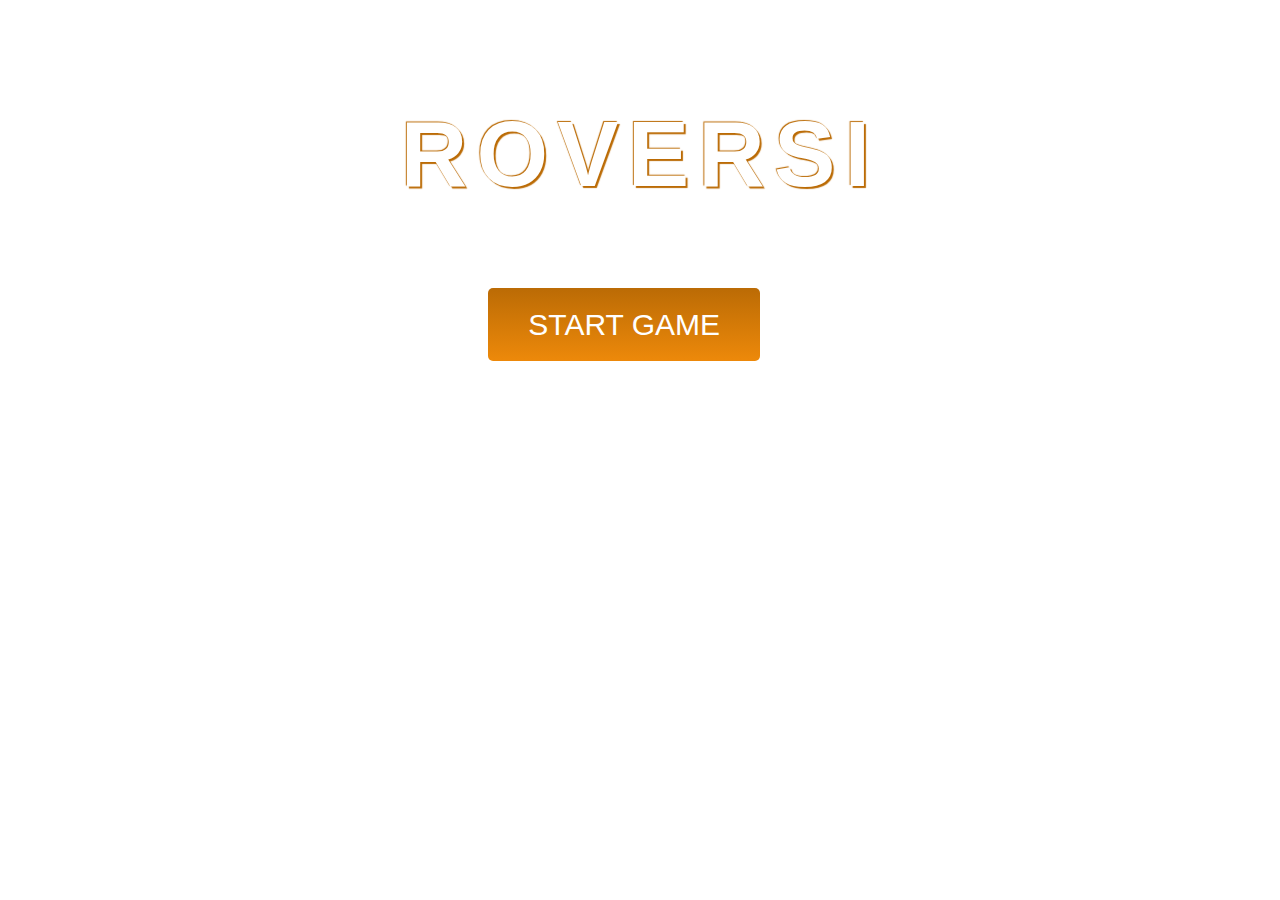
<file: starter-code/index.html>
<!DOCTYPE html>
<html>

<head>
  <meta charset="utf-8">
  <link type="text/css" rel="stylesheet" href="./css/reversi.css">
  <script src="https://ajax.googleapis.com/ajax/libs/jquery/3.1.1/jquery.min.js"></script>
  <title>ROVERSI</title>
</head>

<body>
  <div class="menu-container">
    <div class="logo">
      <h1>ROVERSI</h1>
    </div>
    <div class="start-btn">
      <a href="main.html">START GAME</a>
    </div>
    <div class="instructions">
      <h6>Goal:</h6>
      <p>The goal of the Reversi is to finish the game with more discs than your
        oponent.</p>
      <h6>How to play:</h6>
      <p>The game starts with four discs: two white and two black in the middle
        of the board. Black will play the first move. <br>
        In each movement, the player has to introduce a new disc in the board and
        flank one or more opponent discs between your new disc and any other of
        your own discs, in the same horizontal, vertical or diagonal line. <br>
        If the player can't flank any opponent disc, the turn will pass to the opponent.
        The game finish when there is no possible moves for any of the player.</p>
    </div>
  </div>
</body>

</html>
</file>
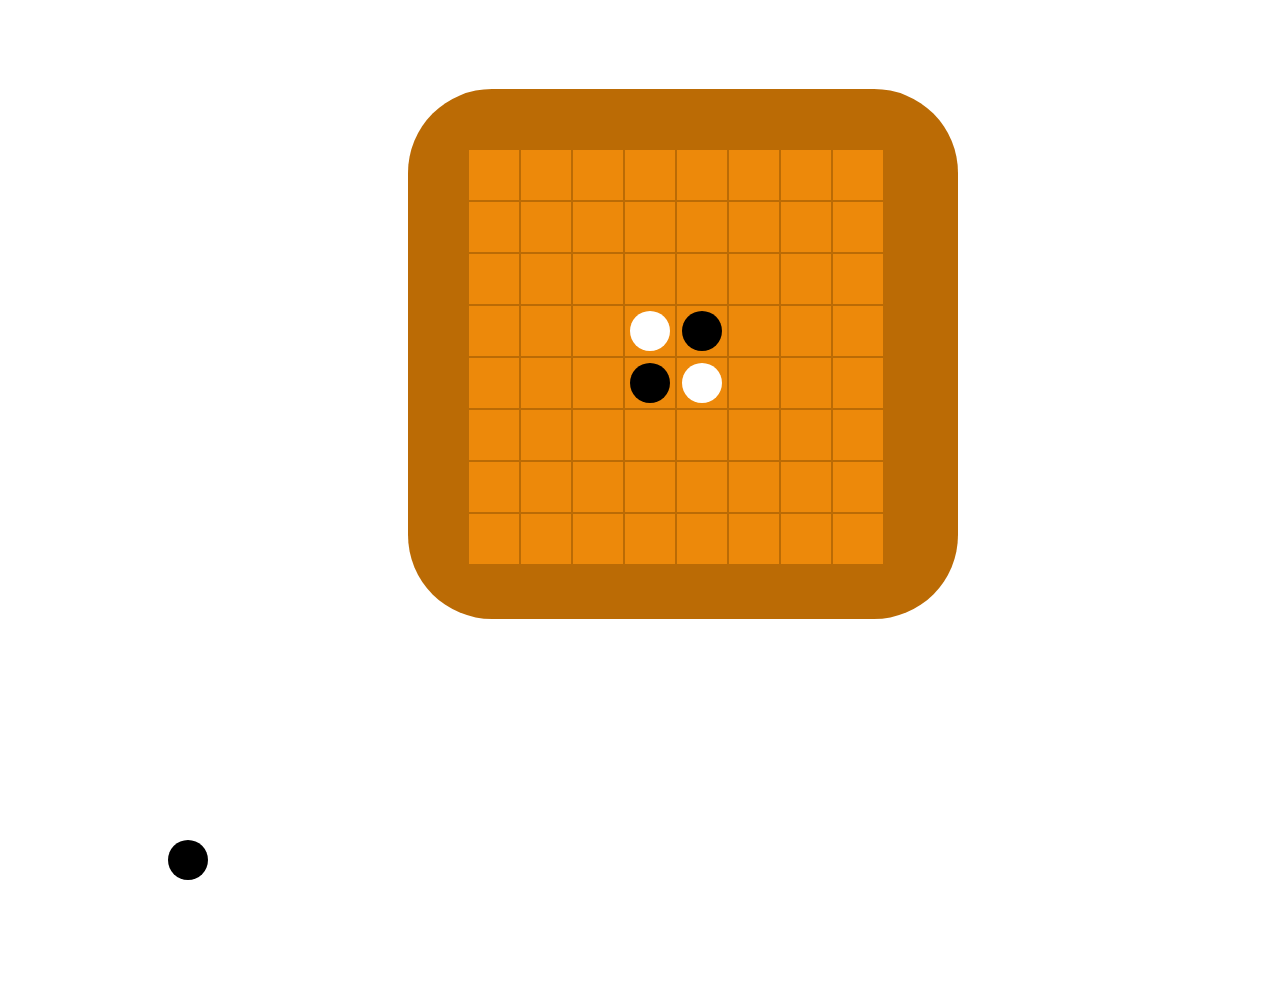
<file: starter-code/main.html>
<!DOCTYPE html>
<html>

<head>
  <meta charset="utf-8">
  <link type="text/css" rel="stylesheet" href="./css/reversi.css">
  <script src="https://ajax.googleapis.com/ajax/libs/jquery/3.1.1/jquery.min.js"></script>
  <script src="./js/constructors/box.js"></script>
  <script src="./js/constructors/board.js"></script>
  <script src="./js/constructors/reversi.js"></script>
  <script src="./js/main.js"></script>
  <title>ROVERSI</title>
</head>

<body>
  <h3>ROVERSI</h3>
  <div id="board">
  </div>
  <div id="scores">
    <h5>scores:</h5>
    <div class="p1">
      <div class="white"></div>
      <div class="p1-num">
        <p></p>
      </div>
    </div>
    <div class="p2">
      <div class="black"></div>
      <div class="p2-num">
        <p></p>
      </div>
    </div>
    <h5 class="turn"></h5>
  </div>
  <audio autoplay><source src="./music/ascensor.mp3"></audio>
  <div id="game-over" class="display">
    <h1>game ends</h1>
  </div>
</body>

</html>
</file>
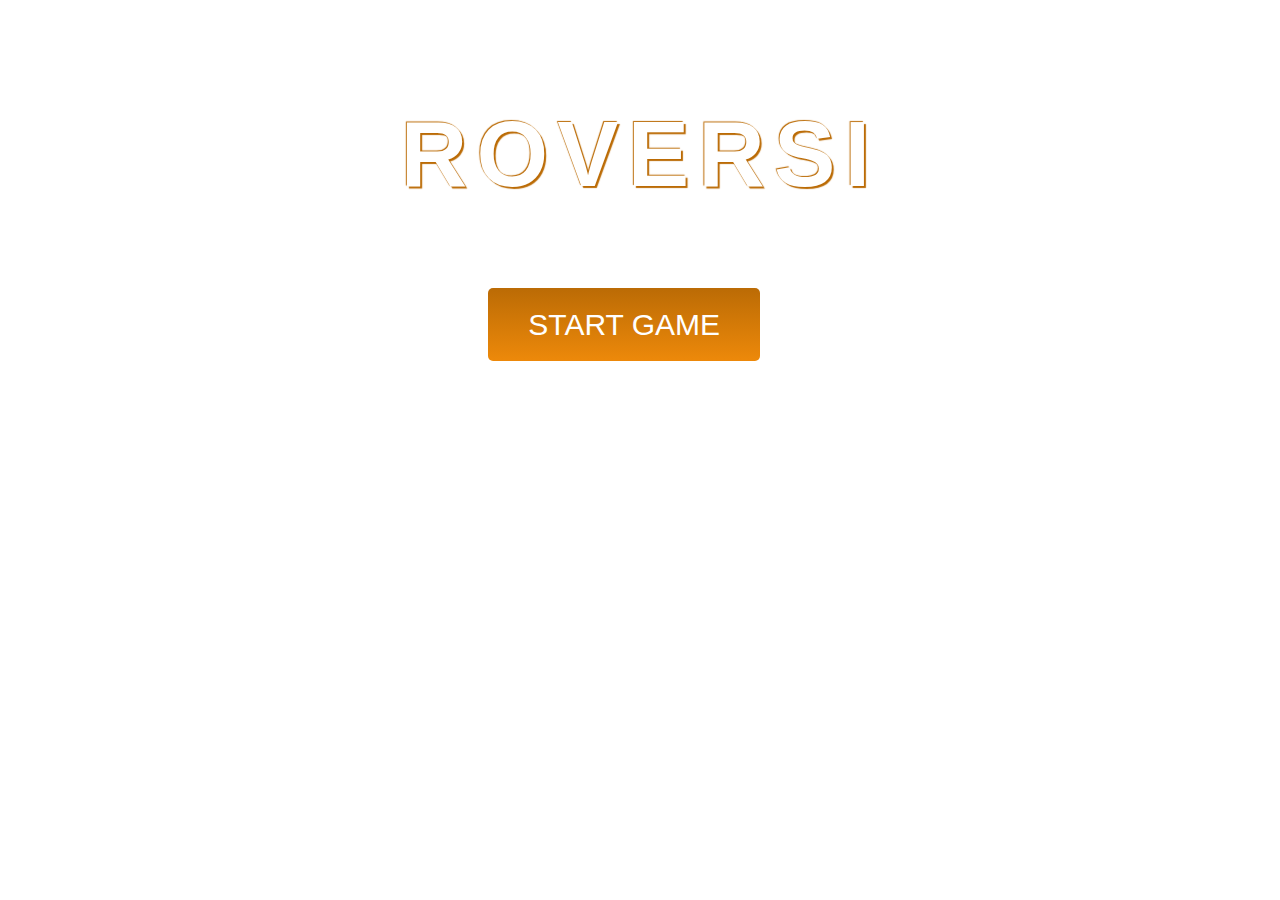
<file: starter-code/menu.html>
<!DOCTYPE html>
<html>

<head>
  <meta charset="utf-8">
  <link type="text/css" rel="stylesheet" href="./css/reversi.css">
  <script src="https://ajax.googleapis.com/ajax/libs/jquery/3.1.1/jquery.min.js"></script>
  <title>ROVERSI</title>
</head>

<body>
  <div class="menu-container">
    <div class="logo">
      <h1>ROVERSI</h1>
    </div>
    <div class="start-btn">
      <a href="main.html">START GAME</a>
    </div>
  </div>
</body>

</html>
</file>
<file: starter-code/css/reversi.css>
html {
  background-image: url("http://www.lifewallpapers.net/data/out/368/6928247-wood-grain-wallpaper.jpg");
  background-size: cover;
  background-repeat: no-repeat;
  font-family: "Avant Garde", Avantgarde, "Century Gothic", CenturyGothic, "AppleGothic", sans-serif;
}

.menu-container {
  width: 100%;
}

h1 {
  font-size: 92px;
  padding: 40px 50px;
  text-align: center;
  text-transform: uppercase;
  text-rendering: optimizeLegibility;
  color: #FFFFFF;
  letter-spacing: .1em;
  text-shadow: -1px -1px 1px #BB6B05, 2px 2px 1px #BB6B05;
}

h3 {
  font-size: 60px;
  padding: 0;
  margin: 10px;
  text-align: center;
  text-transform: uppercase;
  color: #FFFFFF;
  letter-spacing: .1em;
}

h5 {
  font-size: 30px;
  text-align: left;
  text-transform: uppercase;
  color: #FFFFFF;
  letter-spacing: .1em;
  margin: 40px 0 0 0;
}

.start-btn a {
  width: 300px;
  height: 300px;
  text-decoration: none;
  border: 0;
  box-shadow: 0;
  background: linear-gradient(to bottom, #BB6B05, #ED890A);
  color: #fff;
  padding: 20px 40px;
  font-size: 30px;
  border-radius: 5px;
  margin-left: 38%;
}

#board {
  background: #BB6B05;
  width: 430px;
  height: 410px;
  padding: 60px;
  margin: 0px auto 0px 400px;
  border-radius: 84px;
  float: left;
}

.box {
  background-color: #ED890A;
  width: 50px;
  height: 50px;
  float: left;
  border: 1px solid #BB6B05;
  margin: 0;
  padding: 0;
}

.play1 {
  width: 40px;
  height: 40px;
  border-radius: 50%;
  background: #FFFFFF;
  margin: 5px;
}

.play2 {
  width: 40px;
  height: 40px;
  border-radius: 50%;
  background: #000000;
  margin: 5px;
}

#scores {
  width: 300px;
  float: left;
  margin-left: 5%;
}

#game-over {
  position: absolute;
  top: 160px;
  left: 300px;
}

.display {
  display: none
}

.p1, .p2 {
  width: 100px;
  padding: 0 60px 0 25px;
  border: 2px solid #FFFFFF;
  margin: 5% auto 5% 70px;
}

.white {
  width: 40px;
  height: 40px;
  border-radius: 50%;
  background: #FFFFFF;
  display: inline-block;
}

.p1-num, .p2-num {
  display: inline-block;
  color: white;
  font-size: 30px;
  font-weight: bold;
  margin-left: 10%;
  margin-right: 0;
}

.black {
  width: 40px;
  height: 40px;
  border-radius: 50%;
  background: #000000;
  display: inline-block;
}

.instructions {
  color: white;
  width: 1300px;
  margin: 60px 40px 40px 40px;
}

.instructions h6 {
  font-size: 20px;
  margin: 0;
}
</file>
